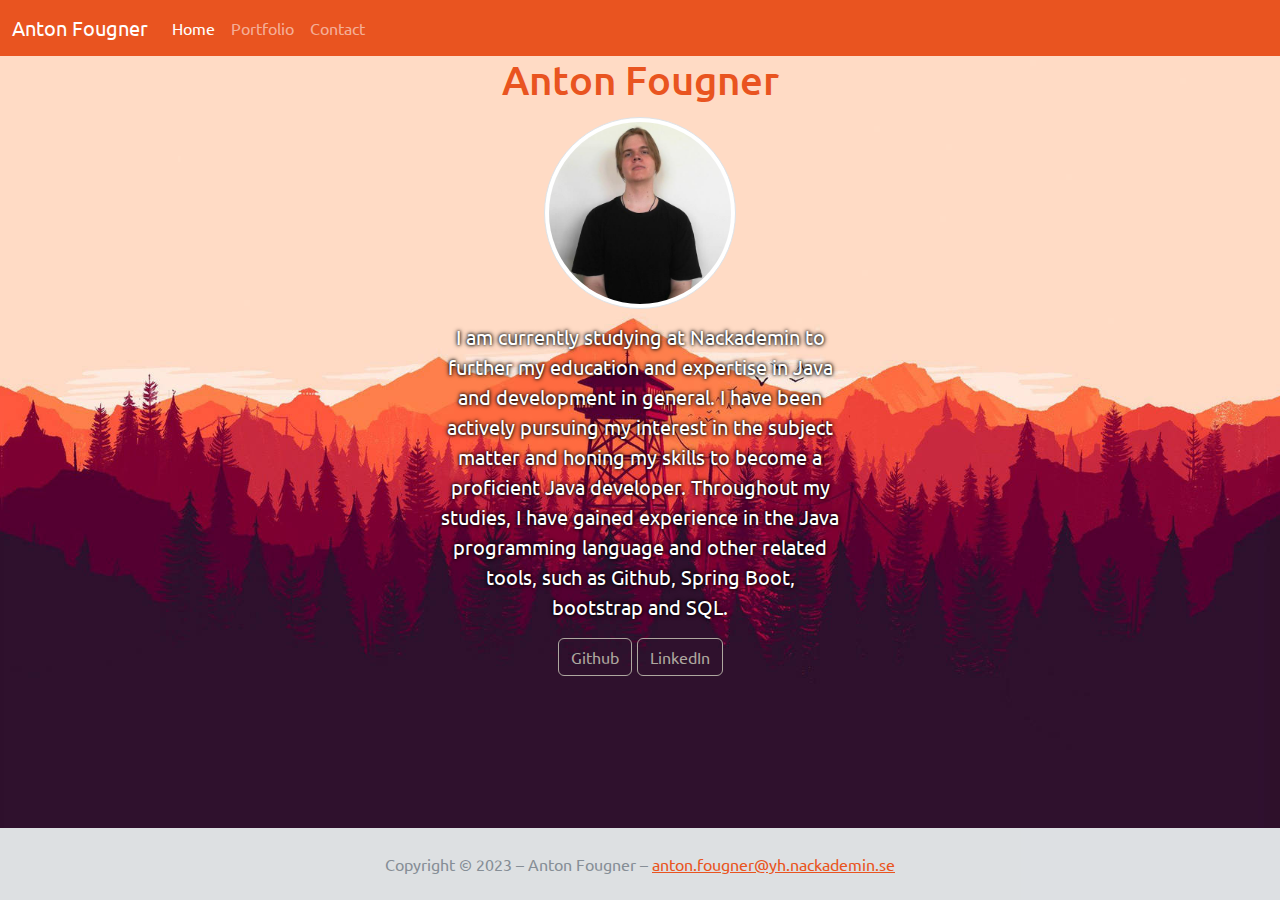
<file: index.html>
<!DOCTYPE html>
<html lang="en">
  <head>
    <meta charset="UTF-8" >
    <meta http-equiv="X-UA-Compatible" content="IE=edge" >
    <meta name="viewport" content="width=device-width, initial-scale=1.0" >
    <link rel="stylesheet" href="style.css" >

    <title>Anton Fougner Homepage</title>
  </head>
  <body>
    <nav
      class="navbar navbar-expand-lg navbar-dark bg-primary sticky-top bg-body-tertiary"
    >
      <div class="container-fluid">
        <a class="navbar-brand" href="index.html">Anton Fougner</a>
        <button
          class="navbar-toggler"
          type="button"
          data-bs-toggle="collapse"
          data-bs-target="#navbarColor01"
          aria-controls="navbarColor01"
          aria-expanded="false"
          aria-label="Toggle navigation"
        >
          <span class="navbar-toggler-icon"></span>
        </button>
        <div class="collapse navbar-collapse" id="navbarColor01">
          <ul class="navbar-nav me-auto">
            <li class="nav-item">
              <a class="nav-link active" href="index.html"
                >Home
                <span class="visually-hidden">(current)</span>
              </a>
            </li>
            <li class="nav-item">
              <a class="nav-link" href="portfolio.html">Portfolio</a>
            </li>
            <li class="nav-item">
              <a class="nav-link" href="kontakt.html">Contact</a>
            </li>
          </ul>
        </div>
      </div>
    </nav>

    <div class="about-section">
      <div
        class="text-start text-center text-wrap 1h-base mx-auto fs-1 text-primary"
      >
        <h1>Anton Fougner</h1>
      </div>
      <img
        class="img-fluid mx-auto d-block rounded-circle img-thumbnail picture-of-anton"
        src="images/image-of-anton.png"
        alt="Picture of Anton"
      >
      <div
        class="text-start introduction-text text-center text-wrap 1h-base mx-auto fs-5"
      >
        <p>
          I am currently studying at Nackademin to further my education and
          expertise in Java and development in general. I have been actively
          pursuing my interest in the subject matter and honing my skills to
          become a proficient Java developer. Throughout my studies, I have
          gained experience in the Java programming language and other related
          tools, such as Github, Spring Boot, bootstrap and SQL.
        </p>
        <div class="links">
          <button
            type="button"
            class="btn btn-outline-secondary"
            onclick=" window.open('https://github.com/antfou')"
          >
            Github
          </button>
          <button
            type="button"
            class="btn btn-outline-secondary"
            onclick=" window.open('https://www.linkedin.com/in/anton-fougner-171254211')"
          >
            LinkedIn
          </button>
        </div>
      </div>
    </div>

    <footer class="text-center text-lg-start bg-light text-muted fixed-bottom">
      <div
        class="text-center p-4"
        style="background-color: rgba(0, 0, 0, 0.05)"
      >
        Copyright &copy; 2023 – Anton Fougner – 
        <a href="mailto:anton.fougner@yh.nackademin.se">anton.fougner@yh.nackademin.se</a>

      </div>
    </footer>

    <script src="https://cdn.jsdelivr.net/npm/bootstrap@5.3.0-alpha1/dist/js/bootstrap.bundle.min.js" integrity="sha384-w76AqPfDkMBDXo30jS1Sgez6pr3x5MlQ1ZAGC+nuZB+EYdgRZgiwxhTBTkF7CXvN" crossorigin="anonymous"></script>

  </body>
</html>
</file>
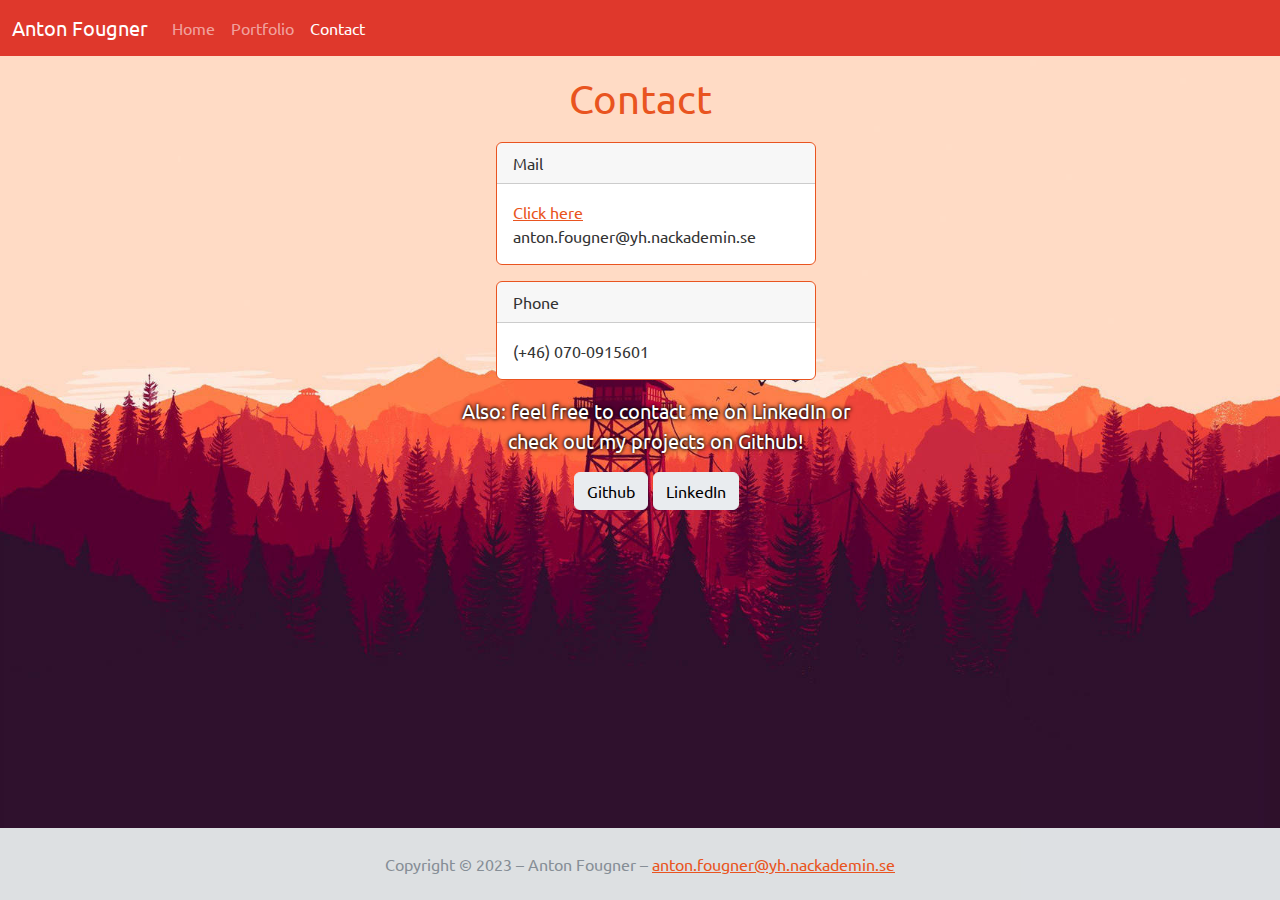
<file: kontakt.html>
<!DOCTYPE html>
<html lang="en">
  <head>
    <meta charset="UTF-8" >
    <meta http-equiv="X-UA-Compatible" content="IE=edge" >
    <meta name="viewport" content="width=device-width, initial-scale=1.0" >
    <link rel="stylesheet" href="style.css" >

    <title>Anton Fougner Contact</title>
  </head>
  <body>
    <nav class="navbar navbar-expand-lg navbar-dark bg-danger">
      <div class="container-fluid">
        <a class="navbar-brand" href="index.html">Anton Fougner</a>
        <button
          class="navbar-toggler"
          type="button"
          data-bs-toggle="collapse"
          data-bs-target="#navbarColor01"
          aria-controls="navbarColor01"
          aria-expanded="false"
          aria-label="Toggle navigation"
        >
          <span class="navbar-toggler-icon"></span>
        </button>
        <div class="collapse navbar-collapse" id="navbarColor01">
          <ul class="navbar-nav me-auto">
            <li class="nav-item">
              <a class="nav-link" href="index.html">Home</a>
            </li>
            <li class="nav-item">
              <a class="nav-link" href="portfolio.html">Portfolio</a>
            </li>
            <li class="nav-item">
              <a class="nav-link active" href="kontakt.html"
                >Contact
                <span class="visually-hidden">(current)</span>
              </a>
            </li>
          </ul>
        </div>
      </div>
    </nav>

    <header class="header fs-1 text-primary text-center">Contact</header>

    <ul>
        <li>
            <div class="card border-primary mb-3 mx-auto" style="max-width: 20rem;">
                <div class="card-header">Mail</div>
                    <div class="card-body">
                        <a href="mailto:anton.fougner@yh.nackademin.se">Click here</a>
                        <p class="card-text">anton.fougner@yh.nackademin.se</p>
                    </div>
                </div>
        </li>
        <li>
            <div class="card border-primary mb-3 mx-auto" style="max-width: 20rem;">
                <div class="card-header">Phone</div>
                    <div class="card-body">
                        <p class="card-text">(+46) 070-0915601</p>
                    </div>
                </div>
        </li>
        <li>
            <div class="introduction-text text-start text-center text-wrap 1h-base mx-auto fs-5">
                <p>
                    Also: feel free to contact me on LinkedIn or check out my projects on Github!
                </p>
                <div class="links">
                    <button
                      type="button"
                      class="btn btn-light"
                      onclick=" window.open('https://github.com/antfou')"
                    >
                      Github
                    </button>
                    <button
                      type="button"
                      class="btn btn-light"
                      onclick=" window.open('https://www.linkedin.com/in/anton-fougner-171254211')"
                    >
                      LinkedIn
                    </button>
                  </div>
            </div>
        </li>
    </ul>

    <iframe class="map mx-auto" src="https://maps.google.com/maps?width=100%25&amp;height=600&amp;hl=en&amp;q=L%C3%A4rjungev%C3%A4gen%2073+(Hemma%20hos%20mig)&amp;t=p&amp;z=14&amp;ie=UTF8&amp;iwloc=B&amp;output=embed" title="Hemma hos mig" allowfullscreen></iframe>

    <footer class="text-center text-lg-start bg-light text-muted fixed-bottom">
      <div
        class="text-center p-4"
        style="background-color: rgba(0, 0, 0, 0.05)"
      >
      Copyright &copy; 2023 – Anton Fougner – 
      <a href="mailto:anton.fougner@yh.nackademin.se">anton.fougner@yh.nackademin.se</a>
      </div>
    </footer>

    <script src="https://cdn.jsdelivr.net/npm/bootstrap@5.3.0-alpha1/dist/js/bootstrap.bundle.min.js" integrity="sha384-w76AqPfDkMBDXo30jS1Sgez6pr3x5MlQ1ZAGC+nuZB+EYdgRZgiwxhTBTkF7CXvN" crossorigin="anonymous"></script>

  </body>
</html>
</file>
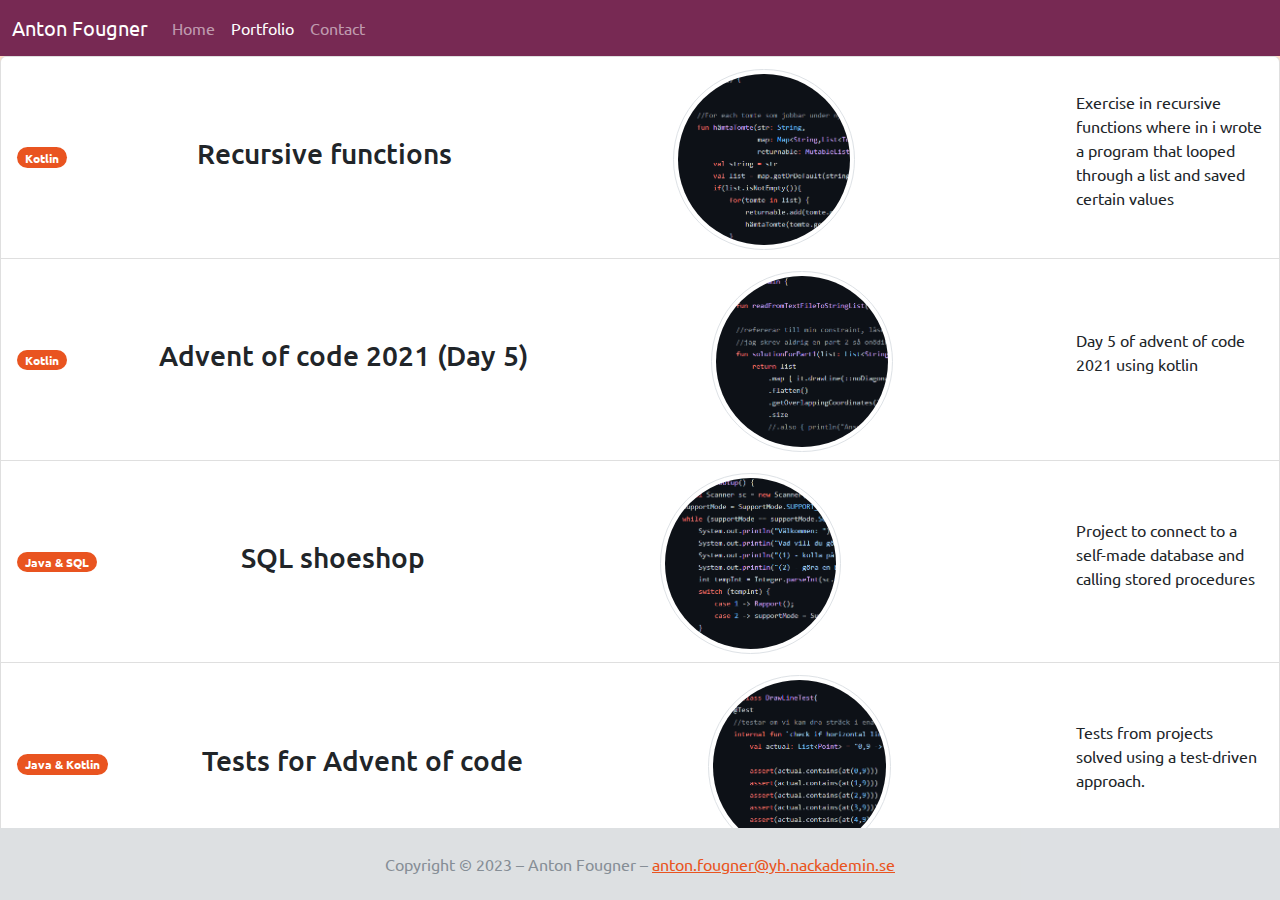
<file: portfolio.html>
<!DOCTYPE html>
<html lang="en">
  <head>
    <meta charset="UTF-8" >
    <meta http-equiv="X-UA-Compatible" content="IE=edge" >
    <meta name="viewport" content="width=device-width, initial-scale=1.0" >
    <link rel="stylesheet" href="style.css" >

    <title>Anton Fougner Portfolio</title>
  </head>
  <body>
    <nav class="navbar navbar-expand-lg navbar-dark bg-dark">
      <div class="container-fluid">
        <a class="navbar-brand" href="index.html">Anton Fougner</a>
        <button
          class="navbar-toggler"
          type="button"
          data-bs-toggle="collapse"
          data-bs-target="#navbarColor01"
          aria-controls="navbarColor01"
          aria-expanded="false"
          aria-label="Toggle navigation"
        >
          <span class="navbar-toggler-icon"></span>
        </button>
        <div class="collapse navbar-collapse" id="navbarColor01">
          <ul class="navbar-nav me-auto">
            <li class="nav-item">
              <a class="nav-link" href="index.html">Home</a>
            </li>
            <li class="nav-item">
              <a class="nav-link active" href="portfolio.html"
                >Portfolio
                <span class="visually-hidden">(current)</span>
              </a>
            </li>
            <li class="nav-item">
              <a class="nav-link" href="kontakt.html">Contact</a>
            </li>
          </ul>
        </div>
      </div>
    </nav>

    <ul class="list-group">
      <li
        class="list-group-item d-flex justify-content-between align-items-center"
      >
        <span class="badge bg-primary rounded-pill">Kotlin</span>
        <h3>Recursive functions</h3>
        <a
          target="_blank"
          href="https://github.com/antfou/AOC-and-tomteassignment-kotlin/tree/master/src/main/kotlin/Tomtar"
          class="link-to-project"
        >
          <img
            src="images/recursive-functions.png"
            alt="image-of-code"
            class="image-of-code img-fluid mx-auto d-block rounded-circle img-thumbnail"
          >
        </a>
        <p class="project-text">
          Exercise in recursive functions where in i wrote a program that looped
          through a list and saved certain values
        </p>
      </li>
      <li
        class="list-group-item d-flex justify-content-between align-items-center"
      >
        <span class="badge bg-primary rounded-pill">Kotlin</span>
        <h3>Advent of code 2021 (Day 5)</h3>
        <a
          target="_blank"
          href="https://github.com/antfou/AOC-and-tomteassignment-kotlin/tree/master/src/main/kotlin/TwentyTwentyOne/Day5"
          class="link-to-project"
        >
          <img
            src="images/aoc-day5-image.png"
            alt="image-of-code"
            class="image-of-code img-fluid mx-auto d-block rounded-circle img-thumbnail"
          >
        </a>
        <p class="project-text">Day 5 of advent of code 2021 using kotlin</p>
      </li>
      <li
        class="list-group-item d-flex justify-content-between align-items-center"
      >
        <span class="badge bg-primary rounded-pill">Java & SQL</span>
        <h3>SQL shoeshop</h3>
        <a
          target="_blank"
          href="https://github.com/antfou/Inl-mningsuppgift1FunktionellProgrammering/tree/master/src/Shoeshop"
          class="link-to-project"
        >
          <img
            src="images/sql-shoeshop-image.png"
            alt="image-of-code"
            class="image-of-code img-fluid mx-auto d-block rounded-circle img-thumbnail"
          >
        </a>
        <p class="project-text">
          Project to connect to a self-made database and calling stored
          procedures
        </p>
      </li>
      <li
        class="list-group-item d-flex justify-content-between align-items-center"
      >
        <span class="badge bg-primary rounded-pill">Java & Kotlin</span>
        <h3>Tests for Advent of code</h3>
        <a
          target="_blank"
          href="https://github.com/antfou/AOC-and-tomteassignment-kotlin/tree/master/src/test"
          class="link-to-project"
        >
          <img
            src="images/tests-aoc-image.png"
            alt="image-of-code"
            class="image-of-code img-fluid mx-auto d-block rounded-circle img-thumbnail"
          >
        </a>
        <p class="project-text">
          Tests from projects solved using a test-driven approach.
        </p>
      </li>
    </ul>

    <footer class="text-center text-lg-start bg-light text-muted fixed-bottom">
      <div
        class="text-center p-4"
        style="background-color: rgba(0, 0, 0, 0.05)"
      >
      Copyright &copy; 2023 – Anton Fougner – 
      <a href="mailto:anton.fougner@yh.nackademin.se"
          >anton.fougner@yh.nackademin.se</a
        >
      </div>
    </footer>

    <script
      src="https://cdn.jsdelivr.net/npm/bootstrap@5.3.0-alpha1/dist/js/bootstrap.bundle.min.js"
      integrity="sha384-w76AqPfDkMBDXo30jS1Sgez6pr3x5MlQ1ZAGC+nuZB+EYdgRZgiwxhTBTkF7CXvN"
      crossorigin="anonymous"
    ></script>
  </body>
</html>
</file>
